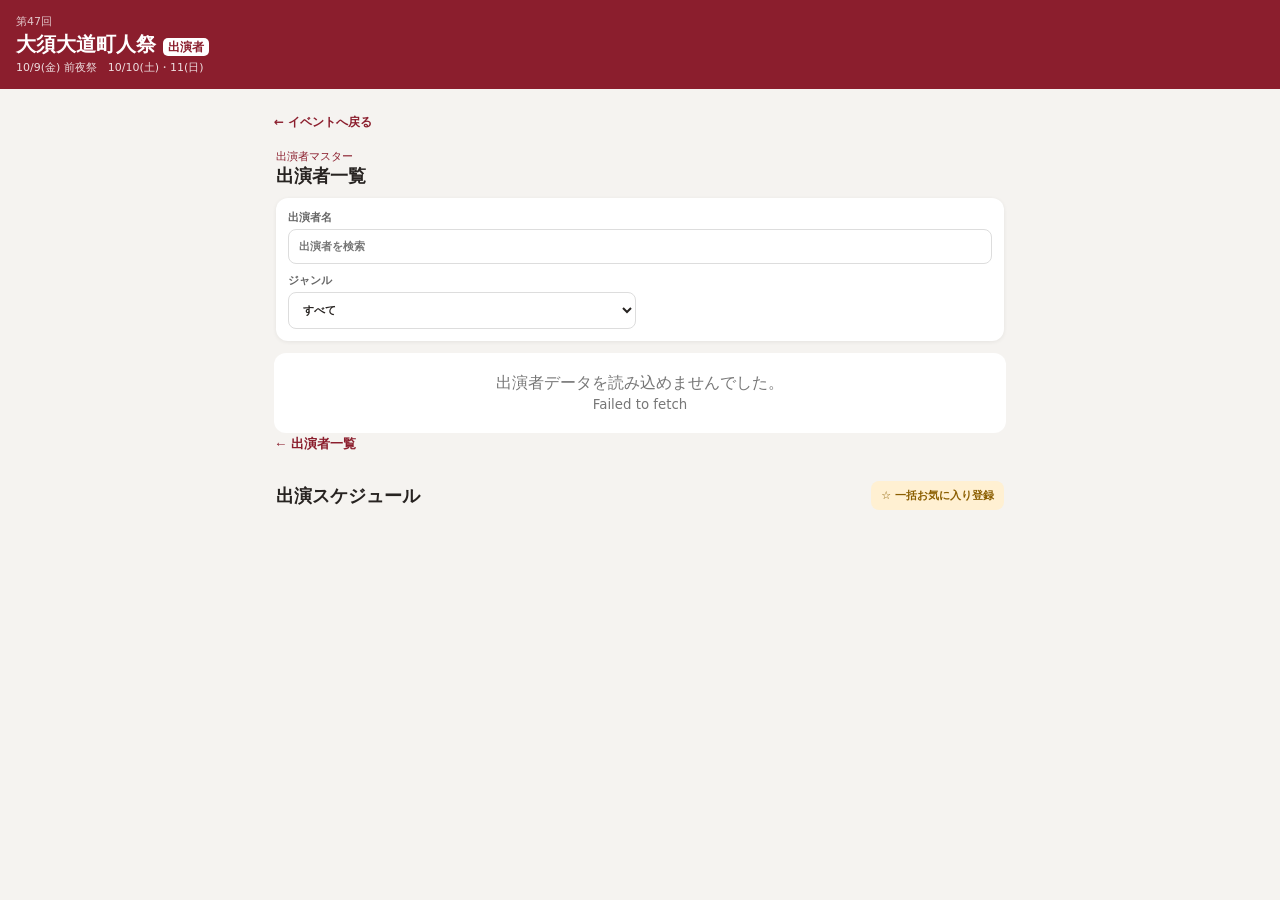
<file: performers.html>
<!doctype html>
<html lang="ja">
<head>
<meta charset="utf-8">
<meta name="viewport" content="width=device-width,initial-scale=1,viewport-fit=cover">
<meta name="theme-color" content="#8b1e2d">
<meta name="referrer" content="strict-origin-when-cross-origin">
<link rel="manifest" href="manifest.webmanifest">
<link rel="stylesheet" href="style.css">
<title>出演者 | 大須大道町人祭</title>
</head>
<body>
<header class="appbar">
  <div>
    <div class="eyebrow">第47回</div>
    <h1>大須大道町人祭 <span>出演者</span></h1>
    <div class="dates">10/9(金) 前夜祭　10/10(土)・11(日)</div>
  </div>
</header>
<main class="performers-page">
  <div class="page-link-row">
    <a class="back-link" href="./">← イベントへ戻る</a>
  </div>
  <section id="performerIndex">
    <div class="section-head">
      <div>
        <div class="eyebrow dark">出演者マスター</div>
        <h2>出演者一覧</h2>
      </div>
      <div id="performerCount" class="search-summary"></div>
    </div>
    <div class="performer-filters">
      <label class="search-keyword">出演者名<input id="performerKeyword" type="search" placeholder="出演者を検索"></label>
      <label>ジャンル<select id="performerGenre"><option value="">すべて</option></select></label>
    </div>
    <div id="performerList" class="performer-list"></div>
  </section>

  <section id="performerDetail" class="performer-detail" hidden>
    <button id="performerBack" class="text-btn performer-back" type="button">← 出演者一覧</button>
    <div id="performerProfile"></div>
    <div class="section-title performer-schedule-head"><h2>出演スケジュール</h2><button id="performerBulkFavorite" type="button" class="bulk-favorite-btn">☆ 一括お気に入り登録</button></div>
    <div id="performerSchedule" class="event-list"></div>
  </section>
</main>
<script type="module" src="performers.js"></script>
<script>if("serviceWorker" in navigator) navigator.serviceWorker.register("sw.js");</script>
</body>
</html>
</file>
<file: style.css>
*{box-sizing:border-box}body{margin:0;background:#f5f3f0;color:#272321;font-family:system-ui,-apple-system,"Noto Sans JP",sans-serif;padding-bottom:76px}.appbar{position:sticky;top:0;z-index:5;padding:14px 16px;background:#8b1e2d;color:#fff}.appbar h1{font-size:20px;margin:2px 0}.appbar h1 span{font-size:12px;background:#fff;color:#8b1e2d;border-radius:5px;padding:2px 5px}.eyebrow{font-size:11px;opacity:.75}.dates{font-size:11px;opacity:.85}main{max-width:760px;margin:auto;padding:14px}.page{display:none}.page.active{display:block}.now-head{display:flex;justify-content:space-between;align-items:end;padding:8px 2px 14px}.now-head h2{font-size:42px;line-height:1;margin:2px 0}.now-date{font-weight:700}.section-title,.section-head{display:flex;align-items:center;justify-content:space-between;margin:18px 2px 10px}.section-title h2,.section-head h2{font-size:18px;margin:0}.text-btn{border:0;background:transparent;color:#8b1e2d;font-weight:700}.event-list{display:grid;gap:9px}.event{display:grid;grid-template-columns:58px 1fr 38px;gap:10px;background:#fff;border-radius:12px;padding:12px;box-shadow:0 1px 4px #0001}.event-now{border:2px solid #299653}.event-time{font-weight:800;font-size:17px}.event-time small{display:block;font-size:10px;color:#888}.event-title{font-weight:800}.meta,.performer{font-size:12px;color:#666;margin-top:4px}.performer{font-weight:600}.fav{border:0;background:transparent;font-size:25px;color:#aaa}.fav.on{color:#c38a00}.live-pill,.next-pill{display:inline-block;font-size:10px;border-radius:10px;padding:2px 7px;margin-top:4px;font-weight:800}.live-pill{background:#dff5e6;color:#19713a}.next-pill{background:#eee8e3;color:#725c50}.empty{background:#fff;border-radius:12px;padding:20px;text-align:center;color:#777}.now-label{font-size:14px;font-weight:800;color:#19713a;margin:4px 0 8px}.hint{font-size:12px;color:#777;background:#eee8e3;border-radius:10px;padding:10px;margin-bottom:10px}.venue-list{display:grid;gap:9px}.venue{display:flex;gap:12px;background:#fff;border-radius:12px;padding:14px;cursor:pointer;transition:box-shadow .15s,transform .15s}.venue h3{margin:0;font-size:15px}.venue p{margin:4px 0 0;font-size:12px;color:#777}.pin{width:28px;height:28px;flex:0 0 28px;border-radius:50%;display:grid;place-items:center;background:#8b1e2d;color:#fff;font-size:13px;font-weight:800}.venue.selected{box-shadow:0 0 0 2px #8b1e2d,0 2px 8px #0002;transform:translateY(-1px)}.schedule-filters{display:grid;grid-template-columns:1fr 1fr;gap:9px;margin:0 2px 12px}.schedule-filters label{font-size:11px;font-weight:700;color:#666}.schedule-filters select{display:block;width:100%;margin-top:4px;padding:10px;border:1px solid #ddd;border-radius:8px;background:#fff;font:inherit;color:#272321}.bottom-nav{position:fixed;bottom:0;left:0;right:0;z-index:10;display:grid;grid-template-columns:repeat(5,1fr);background:#fff;border-top:1px solid #ddd;padding-bottom:env(safe-area-inset-bottom)}.nav{border:0;background:#fff;color:#777;padding:9px 2px 7px;font-size:19px}.nav span{display:block;font-size:10px}.nav.active{color:#8b1e2d;font-weight:800}@media(min-width:700px){main{padding-top:20px}}@media(max-width:420px){.schedule-filters{grid-template-columns:1fr}.event{grid-template-columns:52px 1fr 36px}}
.venue-map{height:360px;border-radius:12px;overflow:hidden;margin:0 0 12px;background:#ddd;box-shadow:0 1px 4px #0001}.leaflet-control-attribution{font-size:9px}
.venue-number-icon{background:transparent!important;border:0!important}.venue-number-icon span{display:grid;width:34px;height:34px;place-items:center;border-radius:50% 50% 50% 0;transform:rotate(-45deg);transform-origin:center;background:#8b1e2d;color:#fff;box-shadow:0 2px 5px #0004}.venue-number-icon span b{display:block;transform:rotate(45deg);font-size:13px;font-weight:800;color:#fff}

.venue-body{min-width:0;flex:1}.route-btn{margin-top:8px;border:0;border-radius:8px;padding:7px 10px;background:#8b1e2d;color:#fff;font:inherit;font-size:12px;font-weight:800;cursor:pointer}.route-btn:active{transform:translateY(1px)}.route-status{min-height:20px;margin:-4px 0 12px;padding:8px 10px;border-radius:9px;font-size:12px;color:#666;background:#eee8e3}.route-status.loading{color:#725c50}.route-status.success{color:#19713a;background:#dff5e6;font-weight:700}.route-status.error{color:#9b2430;background:#fde5e5;font-weight:700}
.nav span.long-label{font-size:9px;white-space:nowrap}@media(min-width:421px){.nav span.long-label{font-size:10px}}
.event-tags{display:flex;flex-wrap:wrap;gap:4px;margin-top:6px}.event-tags span{display:inline-block;font-size:10px;line-height:1.3;border-radius:999px;padding:2px 6px}.event-genre{background:#8b1e2d;color:#fff;font-weight:800}.event-tag{background:#eee8e3;color:#725c50}
.search-filters{display:grid;grid-template-columns:1fr 1fr;gap:9px;margin:0 2px 12px;padding:12px;background:#fff;border-radius:12px;box-shadow:0 1px 4px #0001}.search-filters label{font-size:11px;font-weight:700;color:#666}.search-filters select,.search-filters input{display:block;width:100%;margin-top:4px;padding:10px;border:1px solid #ddd;border-radius:8px;background:#fff;font:inherit;color:#272321}.search-keyword{grid-column:1 / -1}.search-actions{grid-column:1 / -1;display:flex;justify-content:flex-end}.search-summary{font-size:12px;font-weight:700;color:#666;margin:0 2px 8px}.bottom-nav{grid-template-columns:repeat(5,1fr)}.nav{min-width:0}.nav span{white-space:nowrap}@media(max-width:420px){.search-filters{grid-template-columns:1fr}.search-keyword,.search-actions{grid-column:auto}.nav{padding-left:0;padding-right:0}.nav span{font-size:9px}.nav span.long-label{font-size:8px}}
.event-subtitle{font-size:13px;color:#777;font-weight:600;margin-top:3px}

.performer-page-link{font-size:12px;color:#8b1e2d;font-weight:800;text-decoration:none}.performers-page{padding-bottom:24px}.page-link-row{margin:2px 0 10px}.back-link{font-size:12px;color:#8b1e2d;font-weight:800;text-decoration:none}.eyebrow.dark{color:#8b1e2d;opacity:1}.performer-filters{display:grid;grid-template-columns:1fr 1fr;gap:9px;margin:0 2px 12px;padding:12px;background:#fff;border-radius:12px;box-shadow:0 1px 4px #0001}.performer-filters label{font-size:11px;font-weight:700;color:#666}.performer-filters input,.performer-filters select{display:block;width:100%;margin-top:4px;padding:10px;border:1px solid #ddd;border-radius:8px;background:#fff;font:inherit;color:#272321}.performer-filters .search-keyword{grid-column:1 / -1}.performer-list{display:grid;gap:8px}.performer-card{width:100%;border:0;background:#fff;border-radius:12px;padding:13px 14px;display:flex;align-items:center;justify-content:space-between;text-align:left;box-shadow:0 1px 4px #0001;color:#272321;cursor:pointer}.performer-card:active{transform:translateY(1px)}.performer-card-main{min-width:0}.performer-name{font-weight:800;font-size:15px}.performer-genre{font-size:11px;color:#8b1e2d;margin-top:4px;font-weight:700}.performer-count{font-size:11px;color:#888;white-space:nowrap}.performer-count span{font-size:22px;vertical-align:-2px;margin-left:5px;color:#8b1e2d}.performer-detail{display:block}.performer-back{padding:0;margin:2px 0 10px}.performer-profile-card{background:#fff;border-radius:14px;padding:18px;box-shadow:0 1px 5px #0001}.performer-profile-card h2{font-size:25px;margin:4px 0 5px}.performer-profile-genre{display:inline-block;background:#8b1e2d;color:#fff;font-size:11px;font-weight:800;border-radius:999px;padding:3px 8px}.performer-description{font-size:13px;line-height:1.7;color:#555;margin:12px 0 0}.performer-links{display:flex;flex-wrap:wrap;gap:7px;margin-top:15px}.performer-link{display:inline-flex;align-items:center;gap:6px;text-decoration:none;border-radius:999px;padding:7px 10px;background:#eee8e3;color:#725c50;font-size:11px;font-weight:800}.performer-link.official{background:#8b1e2d;color:#fff}.performer-link.x{background:#1f1f1f;color:#fff}.performer-link.instagram{background:#eee;color:#7a304b}.social-icon-link svg{width:15px;height:15px;display:block;fill:currentColor;flex:0 0 15px}.social-icon-link span{line-height:1}.performer-event{display:grid;grid-template-columns:90px 1fr;gap:12px;background:#fff;border-radius:12px;padding:12px;text-decoration:none;color:#272321;box-shadow:0 1px 4px #0001}.performer-event-date{font-size:12px;color:#777}.performer-event-date strong{display:block;font-size:16px;color:#272321;margin-top:2px}.performer-event-main{min-width:0}.performer-link-list{display:flex;flex-wrap:wrap;gap:0}.performer-inline-link{color:#272321;text-decoration:none}.performer-inline-link:hover{text-decoration:underline;color:#8b1e2d}.performer-separator{color:#aaa;margin:0 3px}@media(max-width:420px){.performer-filters{grid-template-columns:1fr}.performer-filters .search-keyword{grid-column:auto}.performer-event{grid-template-columns:78px 1fr}}
.event-date-label{font-size:11px;font-weight:800;color:#8b1e2d;line-height:1.2;align-self:start;padding-top:2px}
.performer-schedule-head{gap:8px}.bulk-favorite-btn{border:0;border-radius:8px;padding:7px 10px;background:#fff0d2;color:#8b5e00;font:inherit;font-size:11px;font-weight:800;white-space:nowrap;cursor:pointer}.bulk-favorite-btn:disabled{opacity:.45;cursor:default}
@media(max-width:420px){.performer-schedule-head{align-items:flex-start}.bulk-favorite-btn{font-size:10px;padding:7px 8px}}

.next-watch-section{margin:14px 0 18px}
.next-watch-card{background:linear-gradient(135deg,#fff,#f9f1ec);border:1px solid #eadbd3;border-radius:14px;padding:14px;box-shadow:0 2px 7px #0001}
.next-watch-heading{display:flex;align-items:center;justify-content:space-between;gap:10px;margin-bottom:10px}
.next-watch-heading h2{font-size:18px;margin:2px 0 0}
.countdown-pill{background:#8b1e2d;color:#fff;border-radius:999px;padding:6px 9px;font-size:11px;font-weight:800;white-space:nowrap}
.next-watch-list{display:grid;gap:7px}
.next-watch-item{display:grid;grid-template-columns:25px 1fr 35px;gap:8px;align-items:center;background:#fff;border-radius:10px;padding:9px}
.next-watch-rank{width:25px;height:25px;border-radius:50%;display:grid;place-items:center;background:#eee8e3;color:#725c50;font-size:11px;font-weight:800}
.next-watch-main{min-width:0}
.next-watch-time{font-size:11px;color:#8b1e2d;font-weight:800}
.next-watch-act{font-size:12px;color:#666;margin-top:2px}
.next-watch-item .event-title{font-size:14px}
.next-watch-item .meta{font-size:11px}
.next-watch-item .fav{font-size:22px;padding:0}
.next-favorite-note{margin-top:9px;font-size:11px;color:#725c50;font-weight:700}
@media(max-width:420px){.next-watch-heading{align-items:flex-start}.countdown-pill{font-size:10px;padding:5px 7px}.next-watch-item{grid-template-columns:23px 1fr 32px}}

.osu-map-controls{display:grid;gap:6px}.map-control-btn{width:36px;height:36px;border:0;border-radius:8px;background:#fff;color:#333;box-shadow:0 1px 5px #0004;font-size:20px;font-weight:800;line-height:1;cursor:pointer}.map-control-btn:active{transform:scale(.95)}

.venue-actions{display:flex;flex-wrap:wrap;gap:6px;margin-top:8px}.venue-actions .route-btn{margin-top:0}.timetable-btn{border:0;border-radius:8px;padding:7px 10px;background:#eee8e3;color:#725c50;font:inherit;font-size:12px;font-weight:800;cursor:pointer}.timetable-btn:active{transform:translateY(1px)}

.search-tabs{display:grid;grid-template-columns:1fr 1fr;gap:4px;margin:0 2px 12px;padding:4px;background:#eee8e3;border-radius:10px}
.search-tab{border:0;border-radius:8px;padding:9px 8px;background:transparent;color:#725c50;font:inherit;font-size:12px;font-weight:800;cursor:pointer}
.search-tab.active{background:#fff;color:#8b1e2d;box-shadow:0 1px 3px #0002}
.search-panel[hidden]{display:none}
.search-performer-card{display:flex;align-items:center;gap:8px;background:#fff;border-radius:12px;padding:0 8px 0 14px;box-shadow:0 1px 4px #0001}.search-performer-main{display:flex;align-items:center;justify-content:space-between;gap:10px;flex:1;padding:13px 0;text-decoration:none;color:#272321}.performer-search-fav{flex:0 0 auto}
.search-performer-card:active{transform:translateY(1px)}
.search-performer-card .performer-name{font-size:15px}

.app-version{text-align:center;color:#aaa;font-size:10px;margin:18px 0 4px;letter-spacing:.04em}

.event-conflict{background:#fff0b3;border:0;border-left:8px solid #d89b00;box-shadow:0 2px 10px #d89b0033}.event-conflict .event-time,.event-conflict .event-title{font-weight:900}.overlap-pill{display:inline-flex;align-items:center;gap:4px;margin-top:5px;font-size:12px;line-height:1.3;border-radius:7px;padding:4px 9px;background:#d89b00;color:#fff;font-weight:900;box-shadow:0 1px 3px #0003}

.event-done .event-time,.event-done .event-title,.event-done .event-subtitle,.event-done .meta{color:#aaa}.event-done .event-time small{color:#aaa}.event-done .performer-inline-link{color:#aaa}

.favorite-event-card{touch-action:pan-y}.favorite-event-popup{position:fixed;inset:0;z-index:100;display:grid;place-items:center}.favorite-event-popup-backdrop{position:absolute;inset:0;background:#0006}.favorite-event-popup-card{position:relative;width:min(320px,calc(100vw - 40px));background:#fff;border-radius:16px;padding:18px;box-shadow:0 8px 30px #0005;display:grid;gap:9px}.favorite-event-popup-title{font-size:15px;font-weight:800;margin-bottom:3px}.favorite-event-popup-card button{border:0;border-radius:9px;padding:11px;background:#eee8e3;color:#725c50;font:inherit;font-size:13px;font-weight:800}.favorite-event-popup-card button[data-favorite-timetable]{background:#8b1e2d;color:#fff}.favorite-event-popup-card button:active{transform:translateY(1px)}.favorite-event-popup-cancel{margin-top:2px}

.connection-status{display:inline-block;margin-top:5px;font-size:10px;font-weight:800;border-radius:999px;padding:3px 7px;background:#ffffff22;color:#fff}.connection-status.online{background:#ffffff22}.connection-status.offline{background:#ffd9a8;color:#6b4210}.favorite-now-section{margin:14px 0 18px}.timetable-head{display:block}.timetable-head .hide-completed-label{justify-content:flex-end;margin-top:8px}.hide-completed-label{font-size:10px;font-weight:700;color:#666;display:flex;align-items:center;gap:4px;white-space:nowrap}.hide-completed-label input{margin:0}.favorite-now-section .section-title{margin-top:0}.favorite-now-section .event{border-left:4px solid #c38a00}.favorite-now-section .event-done{display:none}

.app-title-row{display:block}.about-btn{position:absolute;top:12px;right:12px;width:34px;height:34px;border:1px solid #ffffff66;border-radius:50%;background:#ffffff18;color:#fff;font:inherit;font-size:20px;line-height:1;cursor:pointer}.about-btn:active{transform:scale(.95)}.about-modal{position:fixed;inset:0;z-index:200;display:grid;place-items:center;padding:20px}.about-modal[hidden]{display:none}.about-backdrop{position:absolute;inset:0;background:#0008}.about-card{position:relative;width:min(560px,100%);max-height:min(78vh,680px);background:#fff;border-radius:16px;box-shadow:0 10px 40px #0006;display:flex;flex-direction:column;overflow:hidden}.about-head{display:flex;align-items:center;justify-content:space-between;gap:10px;padding:14px 16px;border-bottom:1px solid #eee;background:#fff}.about-head h2{font-size:18px;margin:0}.about-close{width:34px;height:34px;border:0;border-radius:50%;background:#eee8e3;color:#725c50;font-size:24px;line-height:1;cursor:pointer}.about-body{overflow:auto;padding:16px 18px;font-size:13px;line-height:1.75;color:#444;-webkit-overflow-scrolling:touch}.about-body p{margin:0 0 12px}.about-body h3{font-size:14px;color:#8b1e2d;margin:18px 0 6px}.about-body ul{margin:5px 0 12px;padding-left:20px}.about-version{color:#aaa;text-align:right;font-size:11px;margin-top:20px!important}

.about-notice{background:#fff3d6;border-left:4px solid #d89b00;border-radius:8px;padding:9px 10px;color:#6b4b00}.clear-favorites-btn{font-size:11px}.clear-favorites-modal{position:fixed;inset:0;z-index:210;display:grid;place-items:center;padding:20px}.clear-favorites-modal[hidden]{display:none}.clear-favorites-backdrop{position:absolute;inset:0;background:#0008}.clear-favorites-card{position:relative;width:min(360px,100%);background:#fff;border-radius:16px;padding:20px;box-shadow:0 10px 40px #0006}.clear-favorites-card h2{font-size:17px;margin:0 0 10px}.clear-favorites-card p{font-size:13px;line-height:1.6;color:#555;margin:0 0 18px}.clear-favorites-actions{display:grid;grid-template-columns:1fr 1fr;gap:8px}.clear-favorites-actions button{border:0;border-radius:9px;padding:11px;font:inherit;font-weight:800}.clear-favorites-actions button:first-child{background:#eee8e3;color:#725c50}.clear-favorites-actions button:last-child{background:#8b1e2d;color:#fff}
</file>
